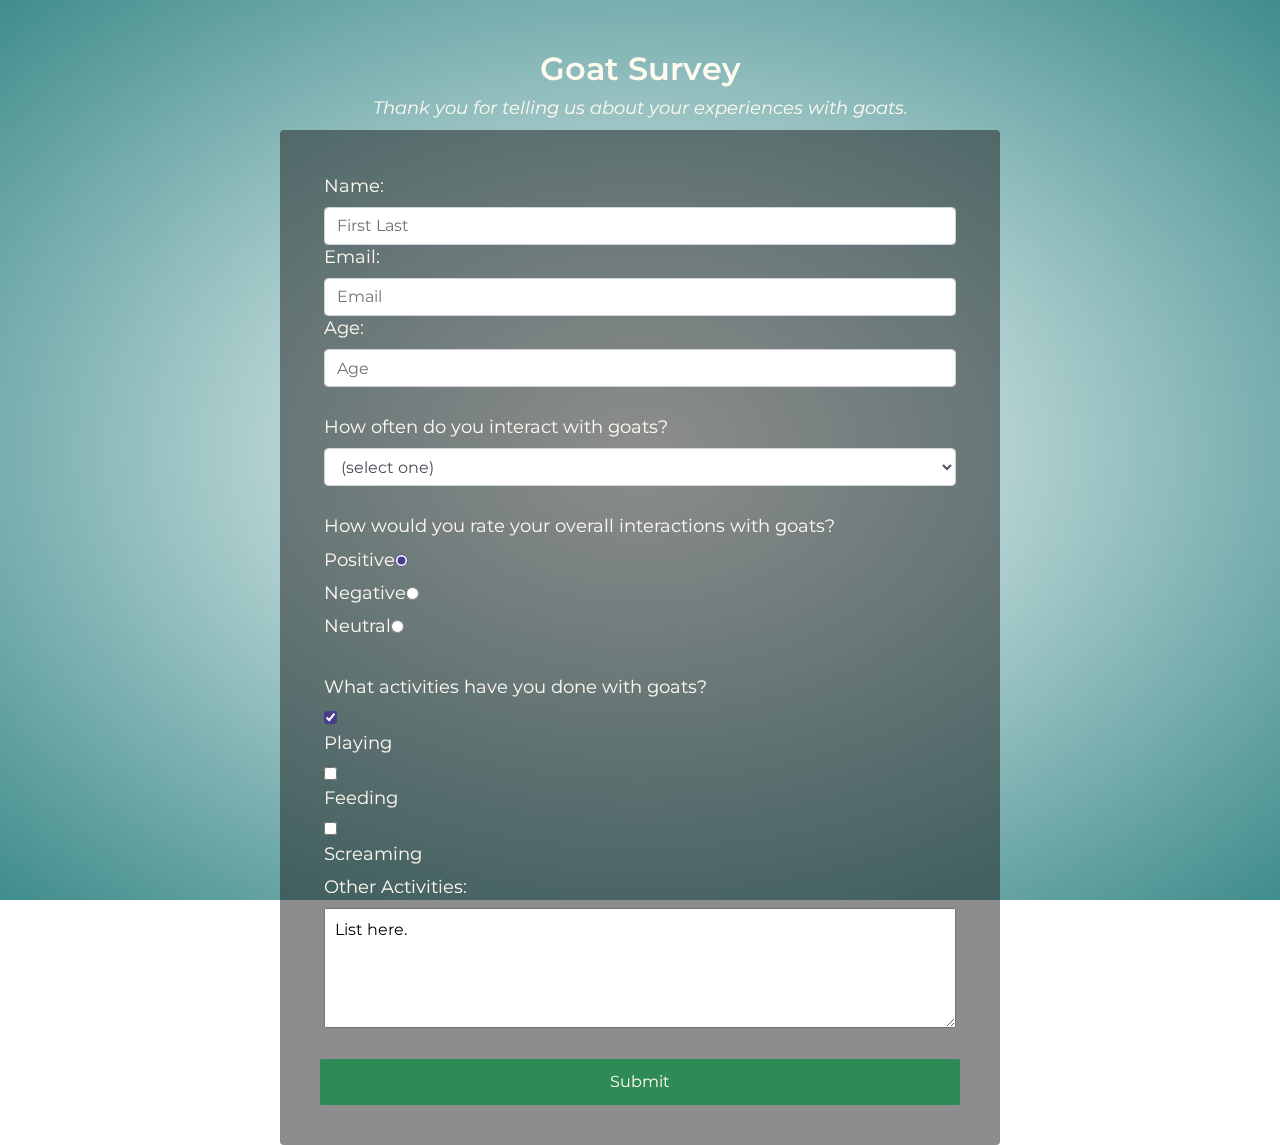
<file: Projects/survey-form/survey-form.html>
<!DOCTYPE html>

<html lang="en">
  <head>
    <meta charset="utf-8">
    <title>Goat Survey</title>
    <link rel="stylesheet" href="styles.css" />
  </head>
  <body class="container">
    <h1 id="title">Goat Survey</h1>
    <p id="description">Thank you for telling us about your experiences with goats.</p>
    <form id="survey-form">
      <div class="form-group">
        <label for="name" id="name-label">Name:</label>
        <input id="name" type="text" placeholder="First Last" class="form-control" required />
        <label for="email" id="email-label">Email:</label>
        <input id="email" type="email" placeholder="Email" class="form-control" required />
        <label for="number" id="number-label">Age:</label> 
        <input id="number" type="number" min="13" max="120" class="form-control" required placeholder="Age" />
      </div>
      <div class="form-group">
        <p>How often do you interact with goats?</p>
        <select id="dropdown" name="dropdown" class="form-control">
            <option value="">(select one)</option>
            <option value="1">Never</option>
            <option value="2">Rarely</option>
            <option value="3">Often</option>
            <option value="4">Every day</option>
        </select>
      </div>
      <div name="radio" class="form-group radio-toolbar">
        <p>How would you rate your overall interactions with goats?</p>
        <label for="positive">Positive<input id="positive" type="radio" name="rating" value="positive" checked /> </label>
        <label for="negative">Negative<input id="negative" type="radio" name="rating" value="negative"/> </label>
        <label for="neutral">Neutral<input id="neutral" type="radio" name="rating" value="neutral"/> </label>
      </div>
      <div class="form-group">
        <p>What activities have you done with goats?</p>
          <input 
          id="playing" 
          type="checkbox" 
          name="activity" 
          value="playing" checked
          > 
          <label for="playing">Playing</label>
          <input 
          id="feeding" 
          type="checkbox" 
          name="activity" 
          value="feeding"
          > 
          <label for="feeding">Feeding</label>
          <input 
          id="screaming" 
          type="checkbox" 
          name="activity" 
          value="screaming"
          > 
          <label for="screaming">Screaming</label>
          <label for"other-activity">Other Activities:</label>
            <textarea name="other-activity" id="other-flavor" class="input-textarea" required>List here. 
            </textarea>
      </div>
      <button type="submit" id="submit" class="submit-button">Submit</button>
    </form>
  </body>
</html>
</file>
<file: Projects/survey-form/styles.css>
@import url('https://fonts.googleapis.com/css?family=Montserrat:200i,400&display=swap');

:root {
  --color-white: FloralWhite;
  --color-darkblue: DarkSlateBlue;
  --color-darkblue-alpha: rgba(28, 28, 28, 0.5);
  --color-green: SeaGreen;
}

*,
*::before,
*::after {
  box-sizing: border-box;
}

body {
  font-family: 'Montserrat', sans-serif;
  font-size: 1rem;
  font-weight: 400;
  line-height: 1.4;
  color: var(--color-white);
  margin: 0;
}

body::before {
  content: '';
  position: fixed;
  top: 0;
  left: 0;
  height: 100%;
  width: 100%;
  z-index: -1;
  background-image: 
  radial-gradient( transparent, rgba(0, 102, 102, 0.75)), 
  url(https://img.freepik.com/free-vector/cute-goat-cartoon-vector-icon-illustration-animal-nature-icon-concept-isolated-premium-vector-flat_138676-4606.jpg?w=1380&t=st=1674689133~exp=1674689733~hmac=0fac0e5cc56e2906a42aca78b1c7144cc0ac4adb972ef2be4907e424751ba498);
  background-size: cover;
  background-repeat: no-repeat;
  background-position: center;
}

h1 {
  font-weight: 600;
  line-height: 1.2;
  text-align: center;
}

p {
  font-size: 1.125rem;
}

h1,
p {
  margin-top: 0;
  margin-bottom: 0.5rem;
}

label {
  display: flex;
  align-items: center;
  font-size: 1.125rem;
  margin-bottom: 0.5rem;
}

input,
button,
select,
textarea {
  margin: 0;
  font-family: inherit;
  font-size: inherit;
  line-height: inherit;
}

button {
  border: none;
}

.container {
  width: 100%;
  margin: 3.125rem auto 0 auto;
}

@media (min-width: 576px) {
  .container {
    max-width: 540px;
  }
}

@media (min-width: 768px) {
  .container {
    max-width: 720px;
  }
}

#description {
  font-style: italic;
  font-weight: 400;
  text-align: center;
}

form {
  background: var(--color-darkblue-alpha);
  padding: 2.5rem 0.625rem;
  border-radius: 0.25rem;
}

@media (min-width: 480px) {
  form {
    padding: 2.5rem;
  }
}

.form-group {
  margin: 0 auto 1.25rem auto;
  padding: 0.25rem;
}

.form-control {
  display: block;
  width: 100%;
  height: 2.375rem;
  padding: 0.375rem 0.75rem;
  color: #495057;
  background-color: #fff;
  background-clip: padding-box;
  border: 1px solid #ced4da;
  border-radius: 0.25rem;
  transition: border-color 0.15s ease-in-out, box-shadow 0.15s ease-in-out;
}

.form-control:focus {
  border-color: #80bdff;
  outline: 0;
  box-shadow: 0 0 0 0.2rem rgba(0, 123, 255, 0.25);
}

.input-radio,
.input-checkbox {
  display: inline-block;
  margin-right: 0.625rem;
  min-height: 1.25rem;
  min-width: 1.25rem;
}

:root{
  accent-color : var(--color-darkblue);
}

.input-textarea {
  min-height: 120px;
  width: 100%;
  padding: 0.625rem;
  resize: vertical;
}

.submit-button {
  display: block;
  width: 100%;
  padding: 0.75rem;
  background: var(--color-green);
  color: inherit;
  border-radius: 2px;
  cursor: pointer;
}
</file>
